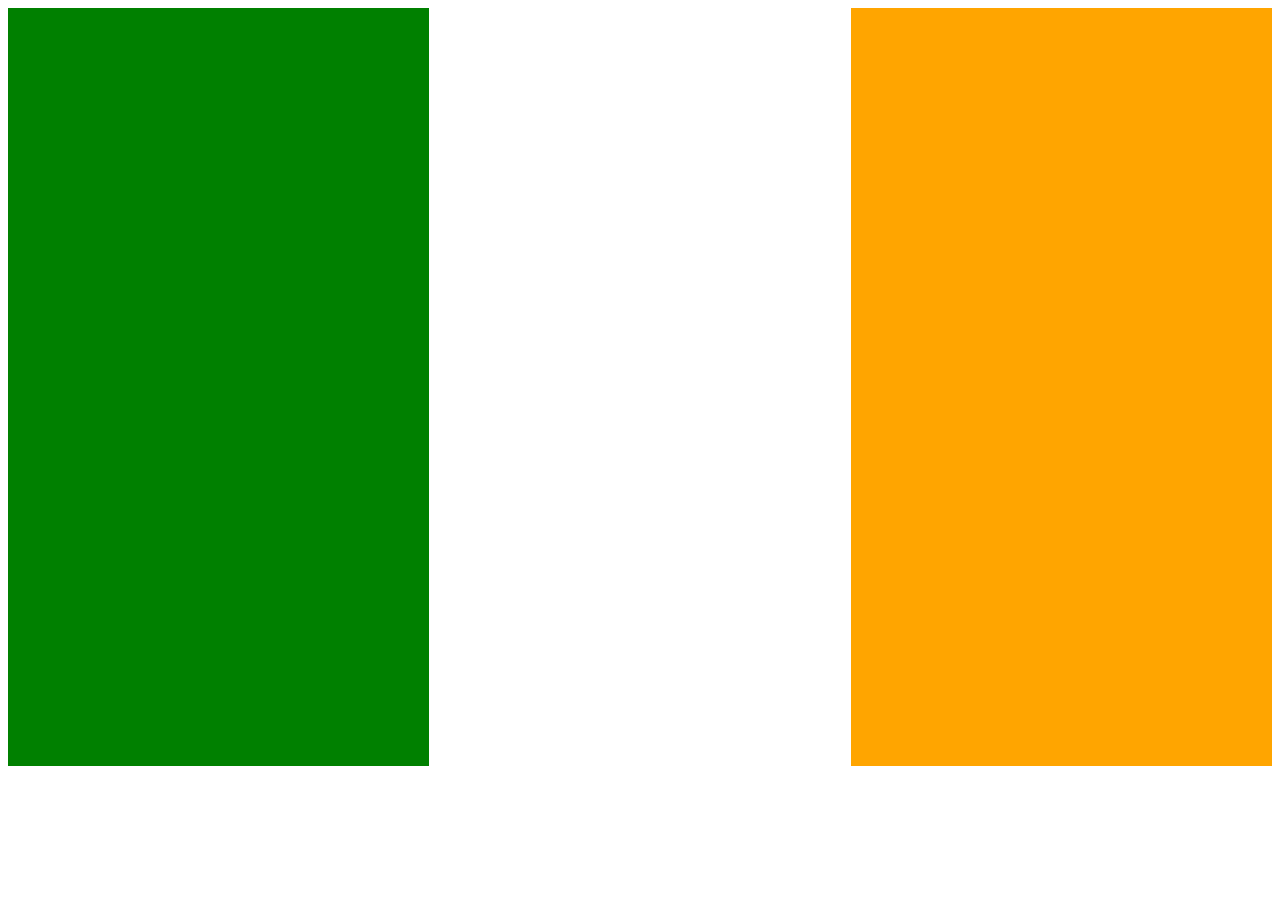
<file: media_queries/index.html>
<!DOCTYPE html>
<html lang="en">
<head>
    <meta charset="UTF-8">
    <meta name="viewport" content="width=device-width, initial-scale=1.0">
    <title>Media Queries</title>
    <link rel="stylesheet" href="mediaqchal.css">
</head>
<body>
    <div class="left"></div>
    <div class="middle"></div>
    <div class="right"></div>
</body>
</html>
</file>
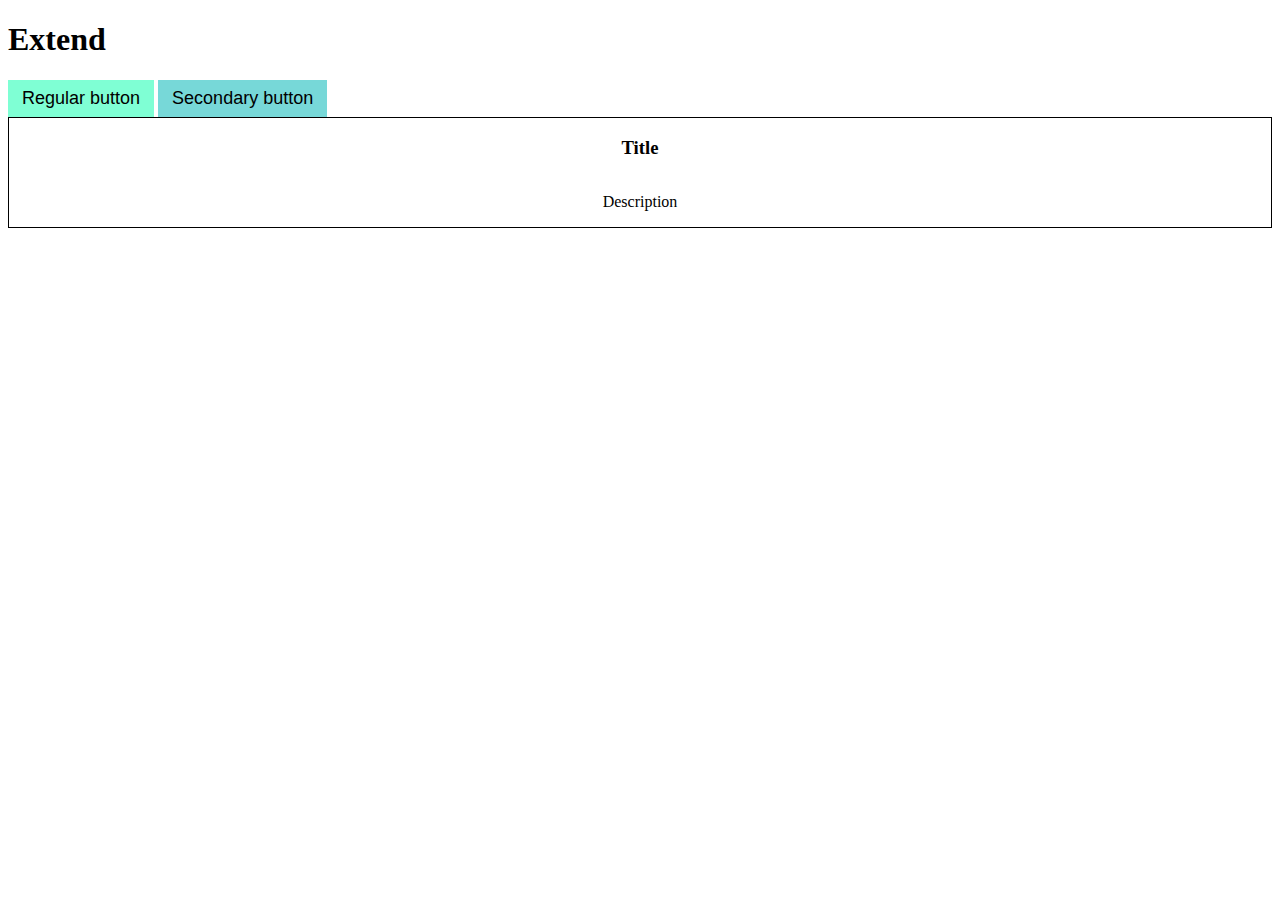
<file: intro_to_scss/extend/index.html>
<!DOCTYPE html>
<html lang="en">
<head>
    <meta charset="UTF-8">
    <meta name="viewport" content="width=device-width, initial-scale=1.0">
    <title>Document</title>
    <link rel="stylesheet" href="./styles.css">
</head>
<body>
    <h1>Extend</h1>
    <button class="btn">Regular button</button>
    <button class="btn-secondary">Secondary button</button>

    <div class="card">
        <h3>Title</h3>
        <p>Description</p>
    </div>
</body>
</html>
</file>
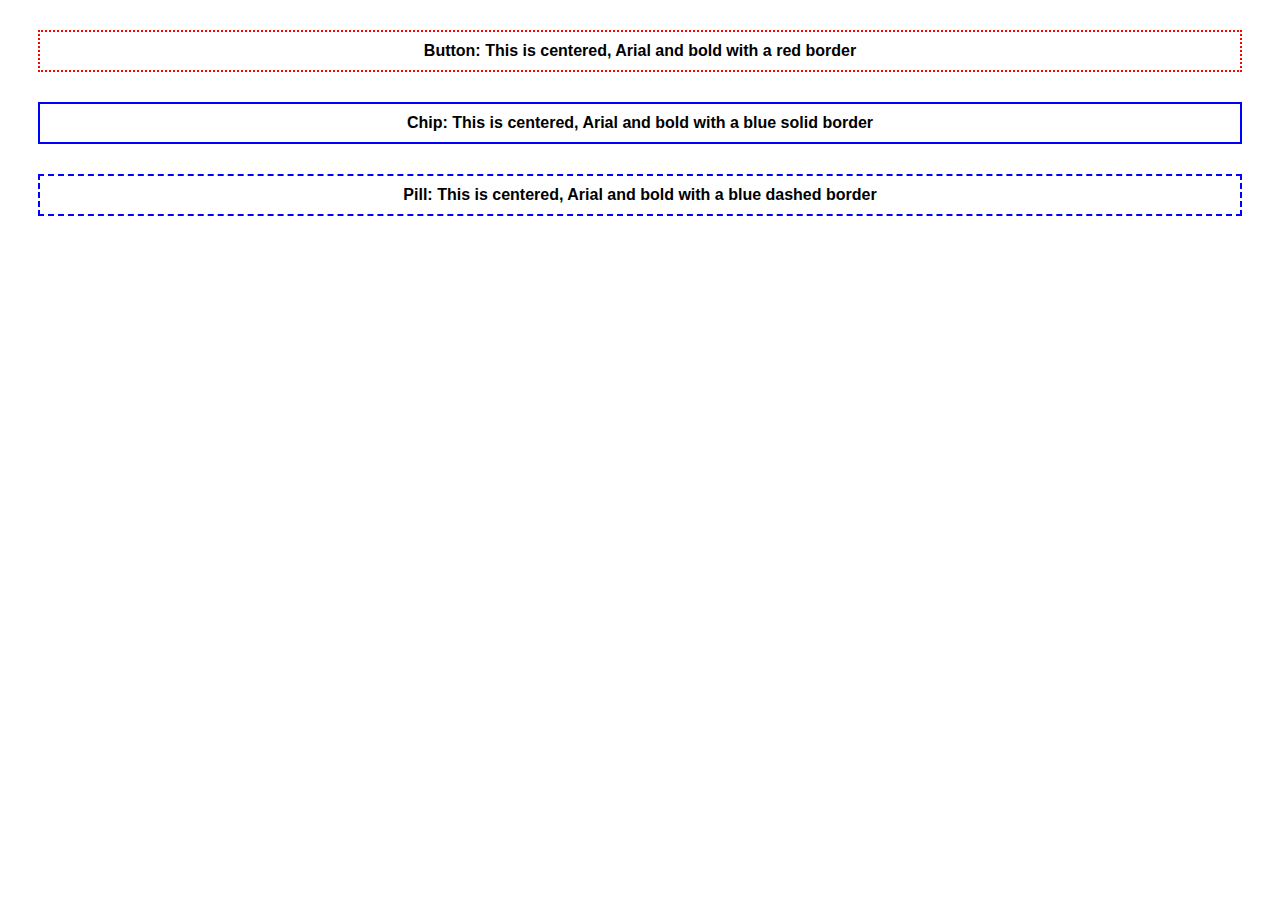
<file: intro_to_scss/mixins/index.html>
<!DOCTYPE html>
<html lang="en">
<head>
    <meta charset="UTF-8">
    <meta name="viewport" content="width=device-width, initial-scale=1.0">
    <title>Document</title>
    <link rel="stylesheet" href="styles.css">
</head>
<body>
    <p class="button">Button: This is centered, Arial and bold with a red border</p>

    <p class="chip">Chip: This is centered, Arial and bold with a blue solid border</p>

    <p class="pill">Pill: This is centered, Arial and bold with a blue dashed border</p>
</body>
</html>
</file>
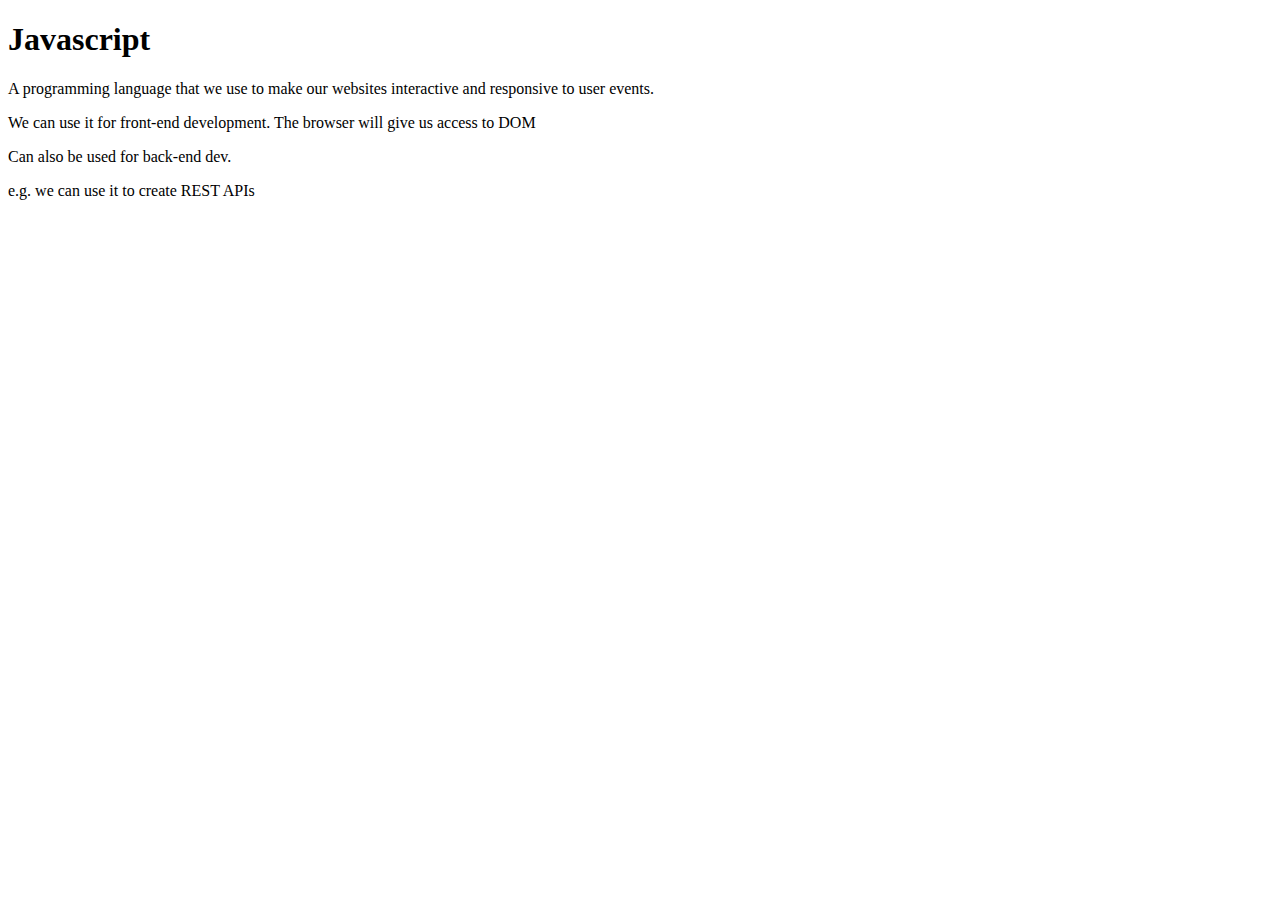
<file: js/intro/index.html>
<!DOCTYPE html>
<html lang="en">
<head>
    <meta charset="UTF-8">
    <meta name="viewport" content="width=device-width, initial-scale=1.0">
    <title>JS Intro</title>
    <script defer src="./script2.js"></script>
</head>
<body>
    <h1>Javascript</h1>
    <p>
        A programming language that we use to make our websites interactive and responsive to user events.
    </p>
    <p>We can use it for front-end development. The browser will give us access to DOM</p>

    <p>Can also be used for back-end dev.</p>
    <p>e.g. we can use it to create REST APIs</p>
</body>
</html>
</file>
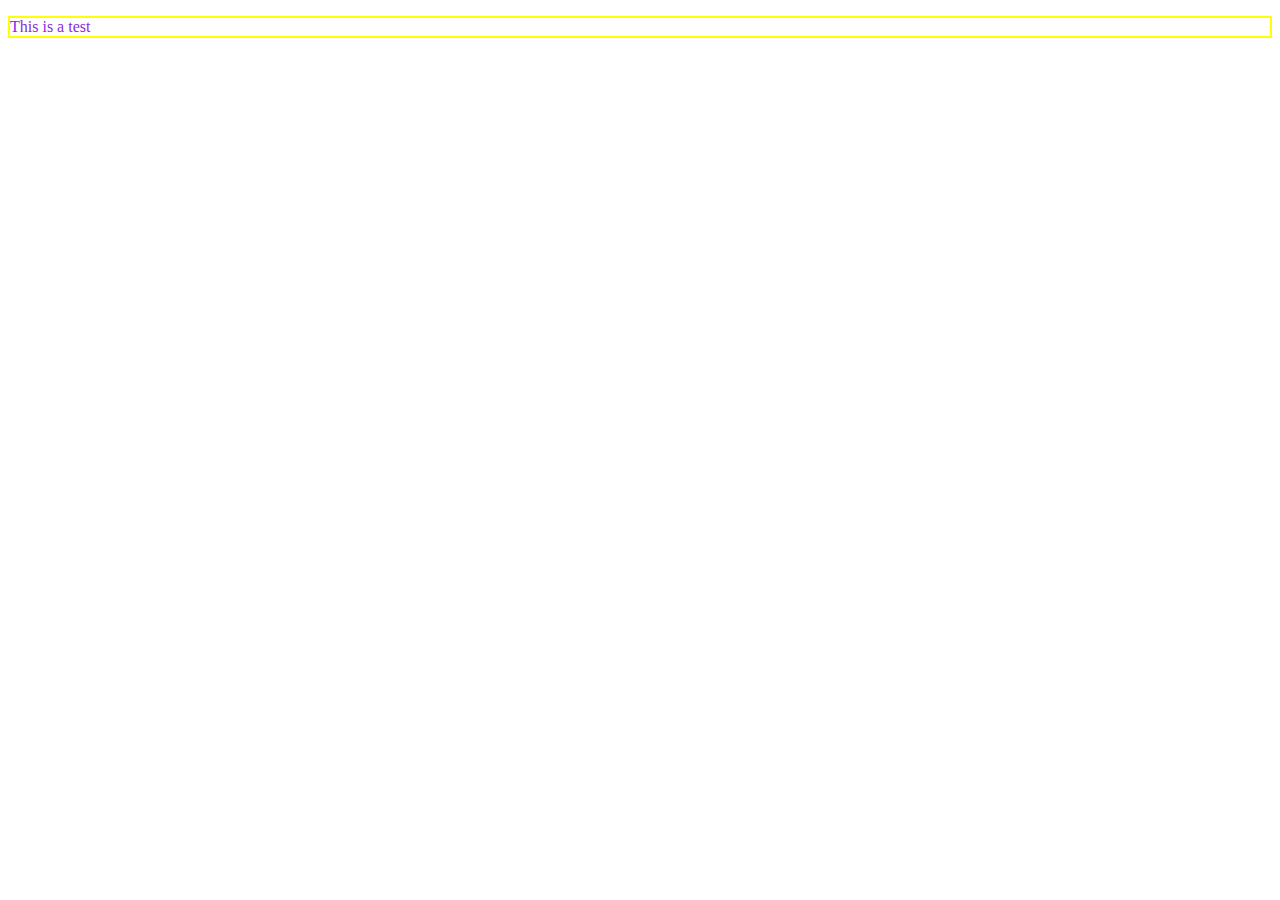
<file: about-me.html>
<!DOCTYPE html>
<html lang="en">
<head>
    <meta charset="UTF-8">
    <meta name="viewport" content="width=device-width, initial-scale=1.0">
    <title>Document</title>
    <link rel="stylesheet" href="./style.css">
</head>
<body>
    <p>
        This is a test
    </p>
</body>
</html>
</file>
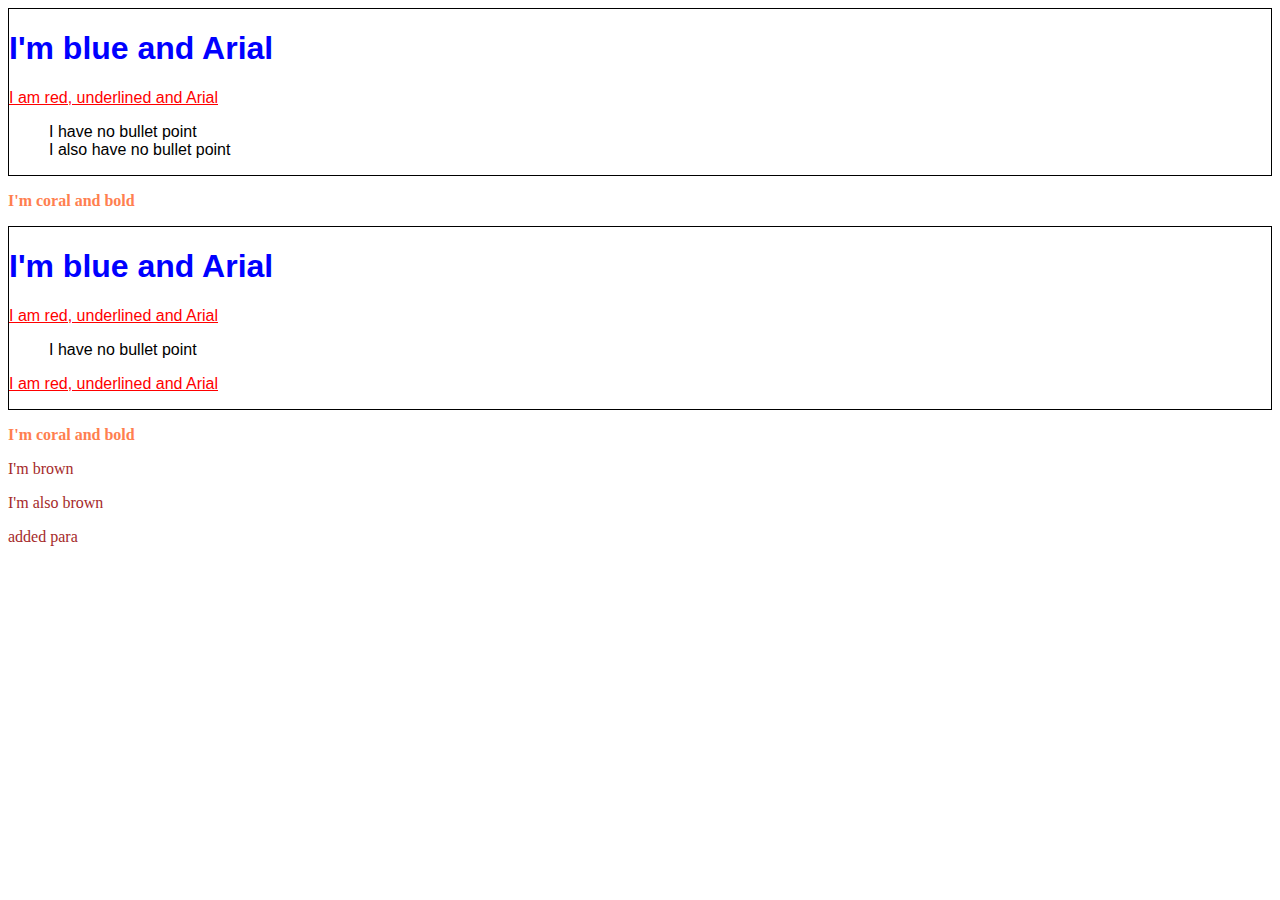
<file: challenge-1.html>
<!DOCTYPE html>
<html lang="en">
<head>
    <meta charset="UTF-8">
    <meta name="viewport" content="width=device-width, initial-scale=1.0">
    <link rel="stylesheet" href="./styles.css">
    <title>CSS Specificity Challenge</title>
</head>
<body>
    <div>
        <h1>I'm blue and Arial</h1>
        <p>I am red, underlined and Arial</p>
        <ul>
            <li>I have no bullet point</li>
            <li>I also have no bullet point</li>
        </ul>
    </div>

    <p>I'm coral and bold</p>

    <div>
        <h1>I'm blue and Arial</h1>
        <p>I am red, underlined and Arial</p>
        <ul>
            <li>I have no bullet point</li>
        </ul>
        <p>I am red, underlined and Arial</p>
    </div>
    <p>I'm coral and bold</p>
    <p>I'm brown</p>
    <p>I'm also brown</p>
    
    <p>added para</p>
</body>
</html>
</file>
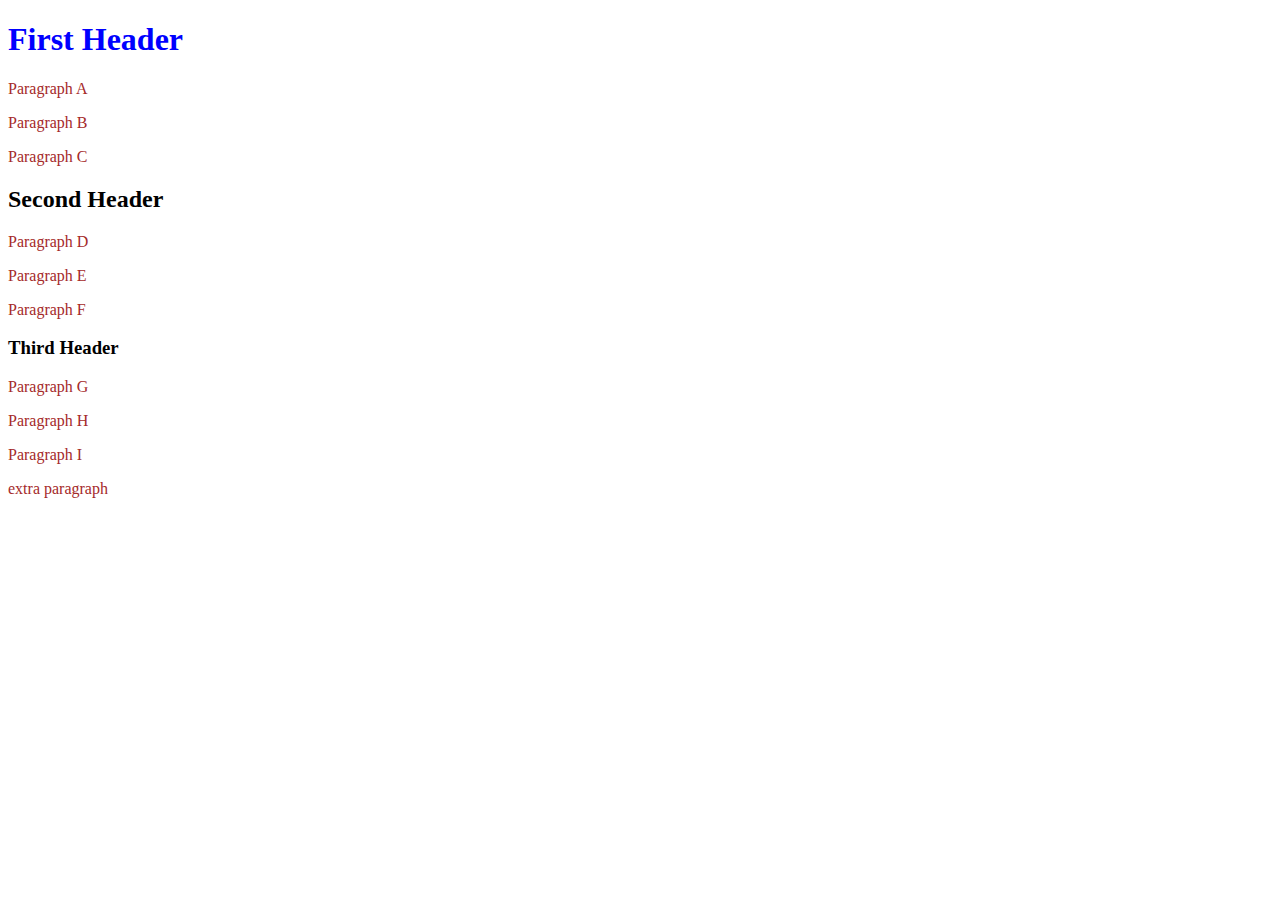
<file: challenge_2.html>
<!DOCTYPE html>
<html lang="en">
<head>
    <meta charset="UTF-8">
    <meta name="viewport" content="width=device-width, initial-scale=1.0">
    <title>Challenge 2</title>
    <link rel="stylesheet" href="./styles.css">
</head>
<body>
    <h1>First Header</h1>
    <p>Paragraph A</p>
    <p>Paragraph B</p>
    <p>Paragraph C</p>

    <h2>Second Header</h2>
    <p>Paragraph D</p>
    <p>Paragraph E</p>
    <p>Paragraph F</p>

    <h3>Third Header</h3>
    <p>Paragraph G</p>
    <p>Paragraph H</p>
    <p>Paragraph I</p>

    <p>extra paragraph</p>

</body>
</html>
</file>
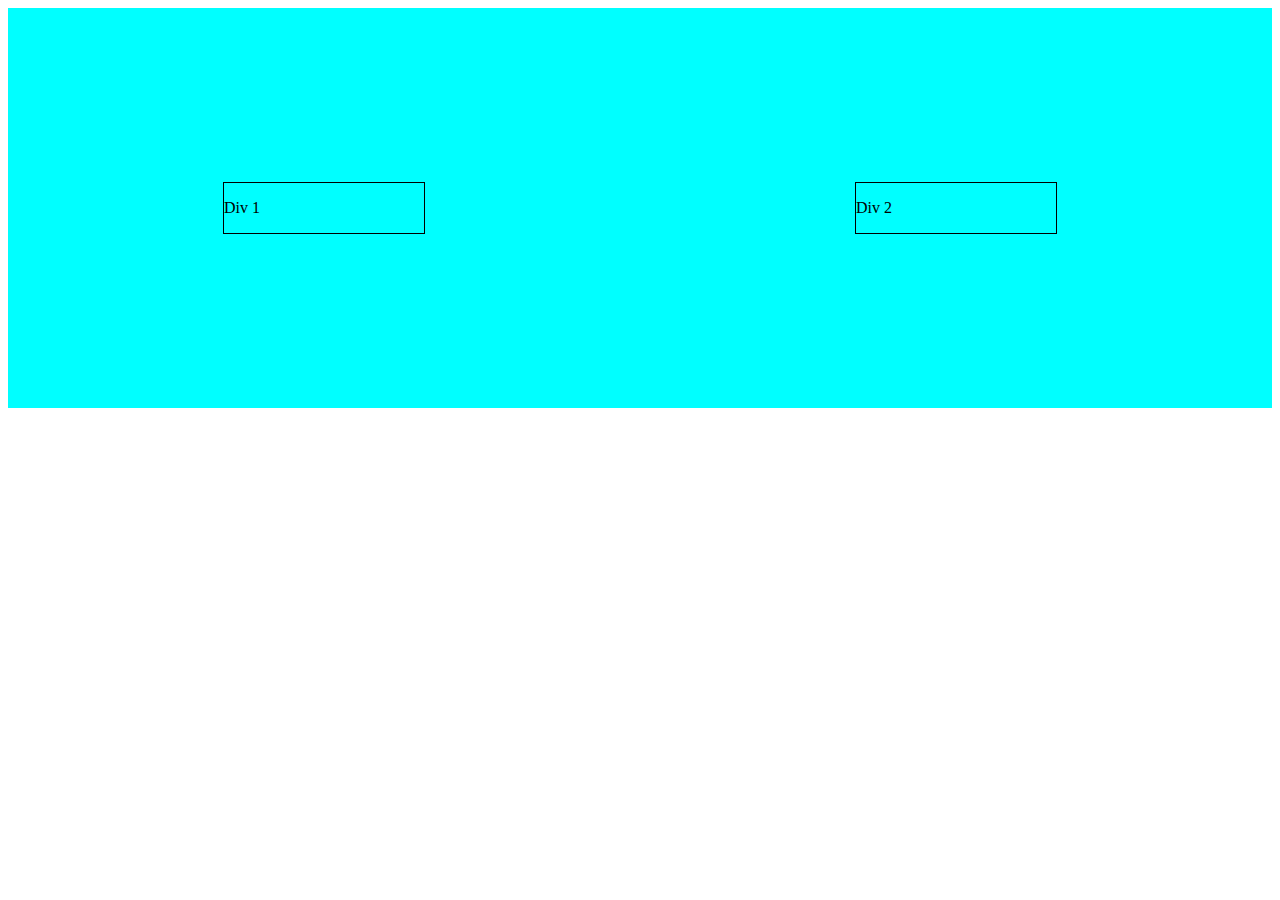
<file: flexbox.html>
<!DOCTYPE html>
<html lang="en">
<head>
    <meta charset="UTF-8">
    <meta name="viewport" content="width=device-width, initial-scale=1.0">
    <title>Flexbox</title>
    <link rel="stylesheet" href="./flexbox.css">
</head>
<body>
    <section class="section-1">
        <div class="p-container">
            <p>Div 1</p>
        </div>
        <div class="p-container">
            <p>Div 2</p>
        </div>
    </section>
</body>
</html>
</file>
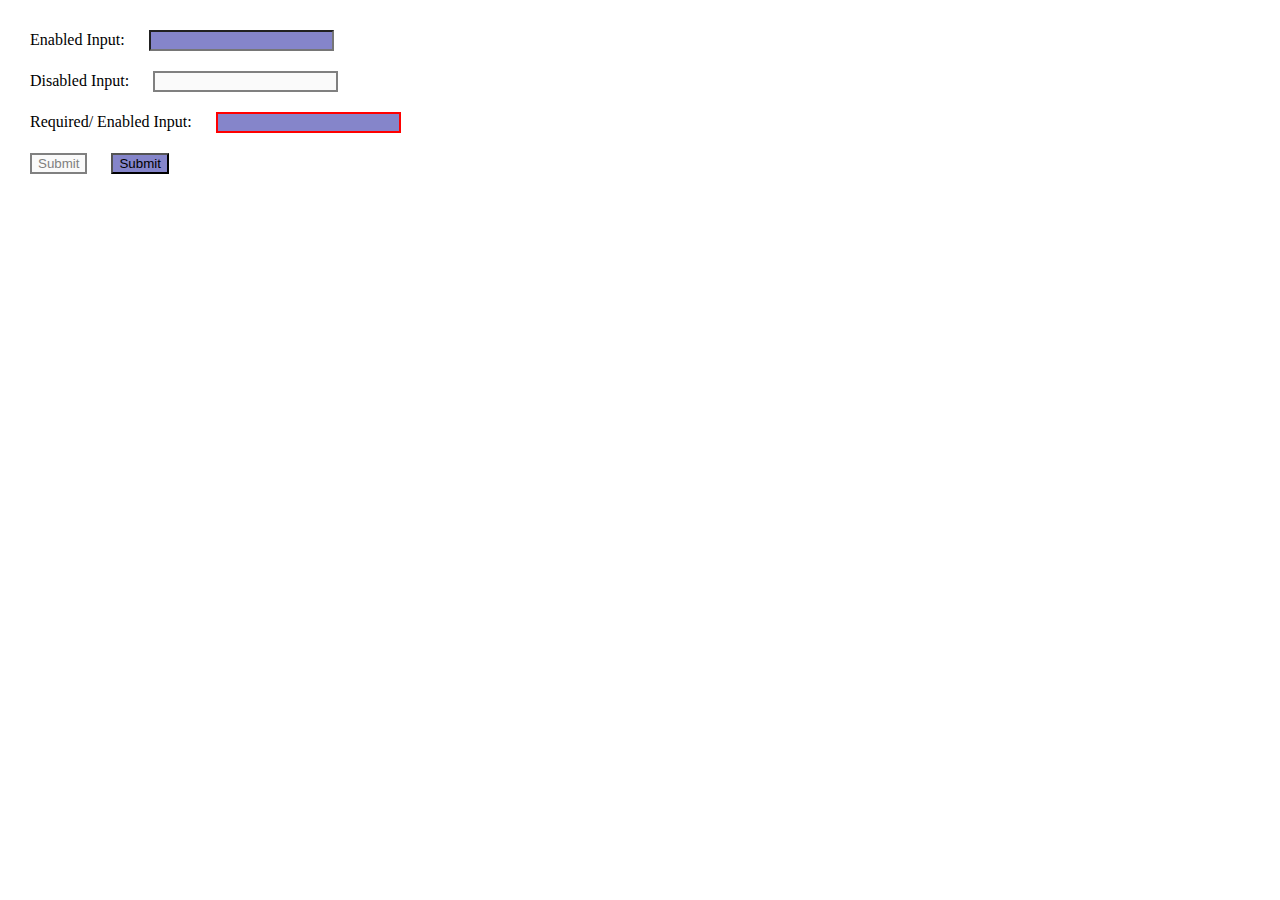
<file: pseudo-classes.html>
<!DOCTYPE html>
<html lang="en">
<head>
    <meta charset="UTF-8">
    <meta name="viewport" content="width=device-width, initial-scale=1.0">
    <title>Psuedo Classes</title>
    <link rel="stylesheet" href="./p-classes.css">
</head>
<body>
    <label for="enabled">Enabled Input:</label>
    <input type="text" name="enabled" id="enabled">
    <br>

    <label for="disabled">Disabled Input:</label>
    <input type="text" name="disabled" id="disabled" disabled>
    <br>

    <label for="required">Required/ Enabled Input:</label>
    <input type="text" name="required" id="required" required>
    <br>

    <input type="submit" id="disabledSubmit" disabled>

    <input type="submit" id="enabledSubmit">
</body>
</html>
</file>
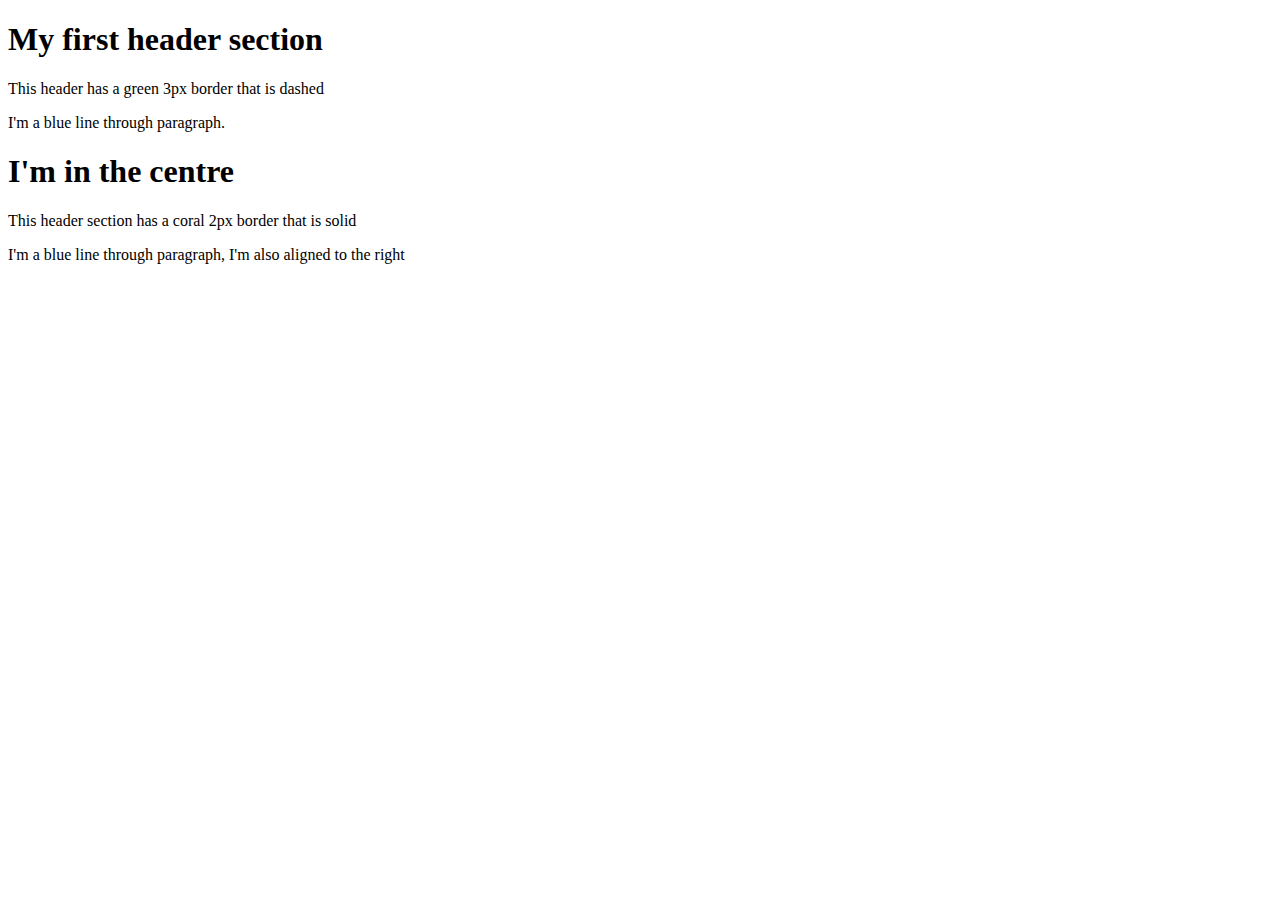
<file: bem/bem_challenge.html>
<!DOCTYPE html>
<html lang="en">
<head>
    <meta charset="UTF-8">
    <meta name="viewport" content="width=device-width, initial-scale=1.0">
    <title>BEM Challenge</title>
    <link rel="stylesheet" href="./bem_challenge.css">
</head>
<body>
    <main class="main_text--arial">
        <div class="topsec_border--dash">
            <h1>My first header section</h1>
            <p>This header has a green 3px border that is dashed</p>
            <p class="para_desc--bluestr">I'm a blue line through paragraph.</p>
        </div>

        <div class="botsec_border--solid">
            <h1 class="header_title--center">I'm in the centre</h1>

            <p>This header section has a coral 2px border that is solid</p>
            
            <p class="para_desc--bluestr para_desc--ralign">I'm a blue line through paragraph, I'm also aligned to the right</p>
        </div>
    </main>
</body>
</html>
</file>
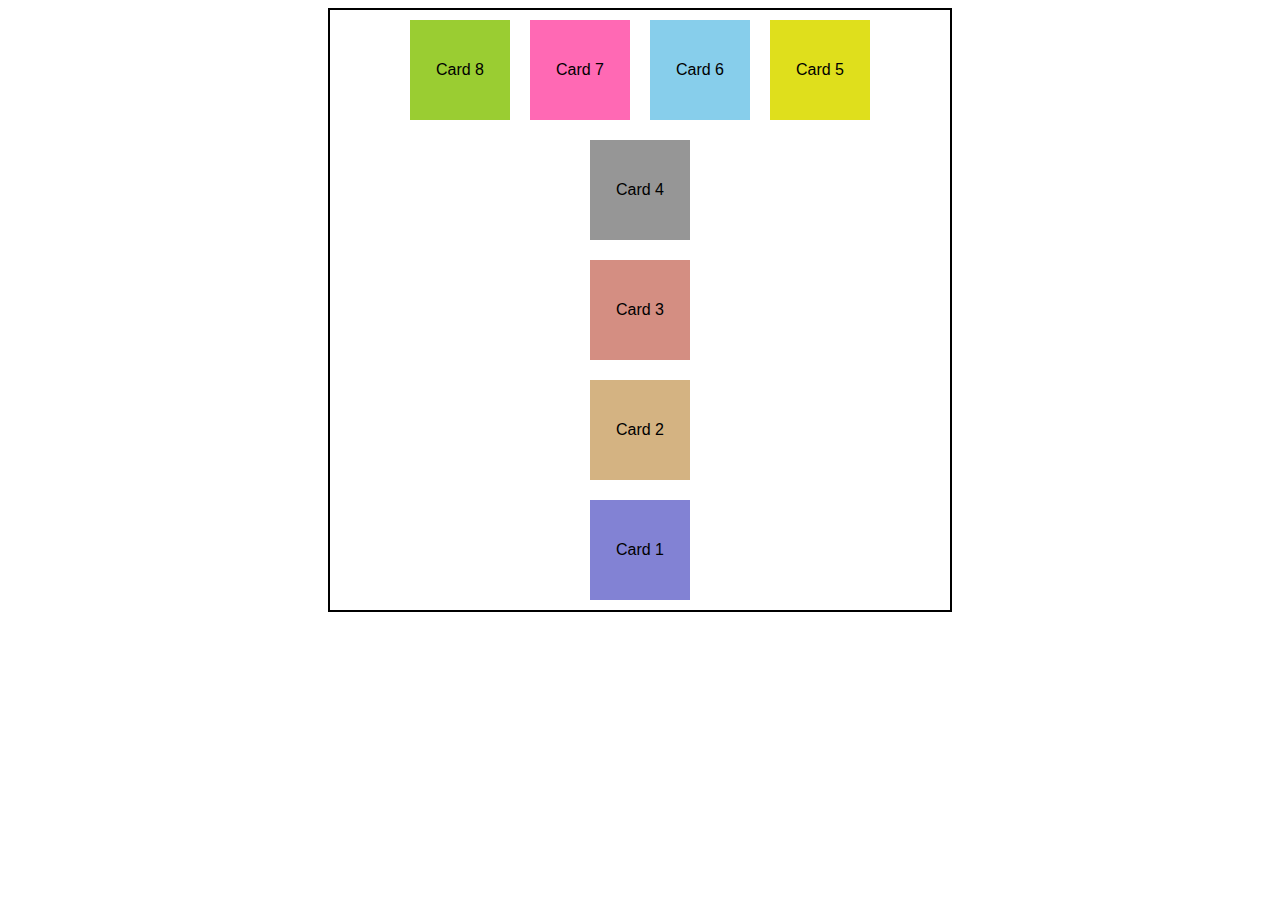
<file: challenge/flex_chal_2.html>
<!DOCTYPE html>
<html lang="en">
<head>
    <meta charset="UTF-8">
    <meta name="viewport" content="width=device-width, initial-scale=1.0">
    <title>Flexbox Challenge 2</title>
    <link rel="stylesheet" href="./flex_chal_2.css">
</head>
<body>
    <main>
        <section class="vertical">
            <div class="card1">
                <p>Card 1</p>
            </div>
            <div class="card2">
                <p>Card 2</p>
            </div>
            <div class="card3">
                <p>Card 3</p>
            </div>
            <div class="card4">
                <p>Card 4</p>
            </div>
        </section>

        <section class="horizontal">
            <div class="card5">
                <p>Card 5</p>
            </div>
            <div class="card6">
                <p>Card 6</p>
            </div>
            <div class="card7">
                <p>Card 7</p>
            </div>
            <div class="card8">
                <p>Card 8</p>
            </div>
        </section>
    </main>
</body>
</html>
</file>
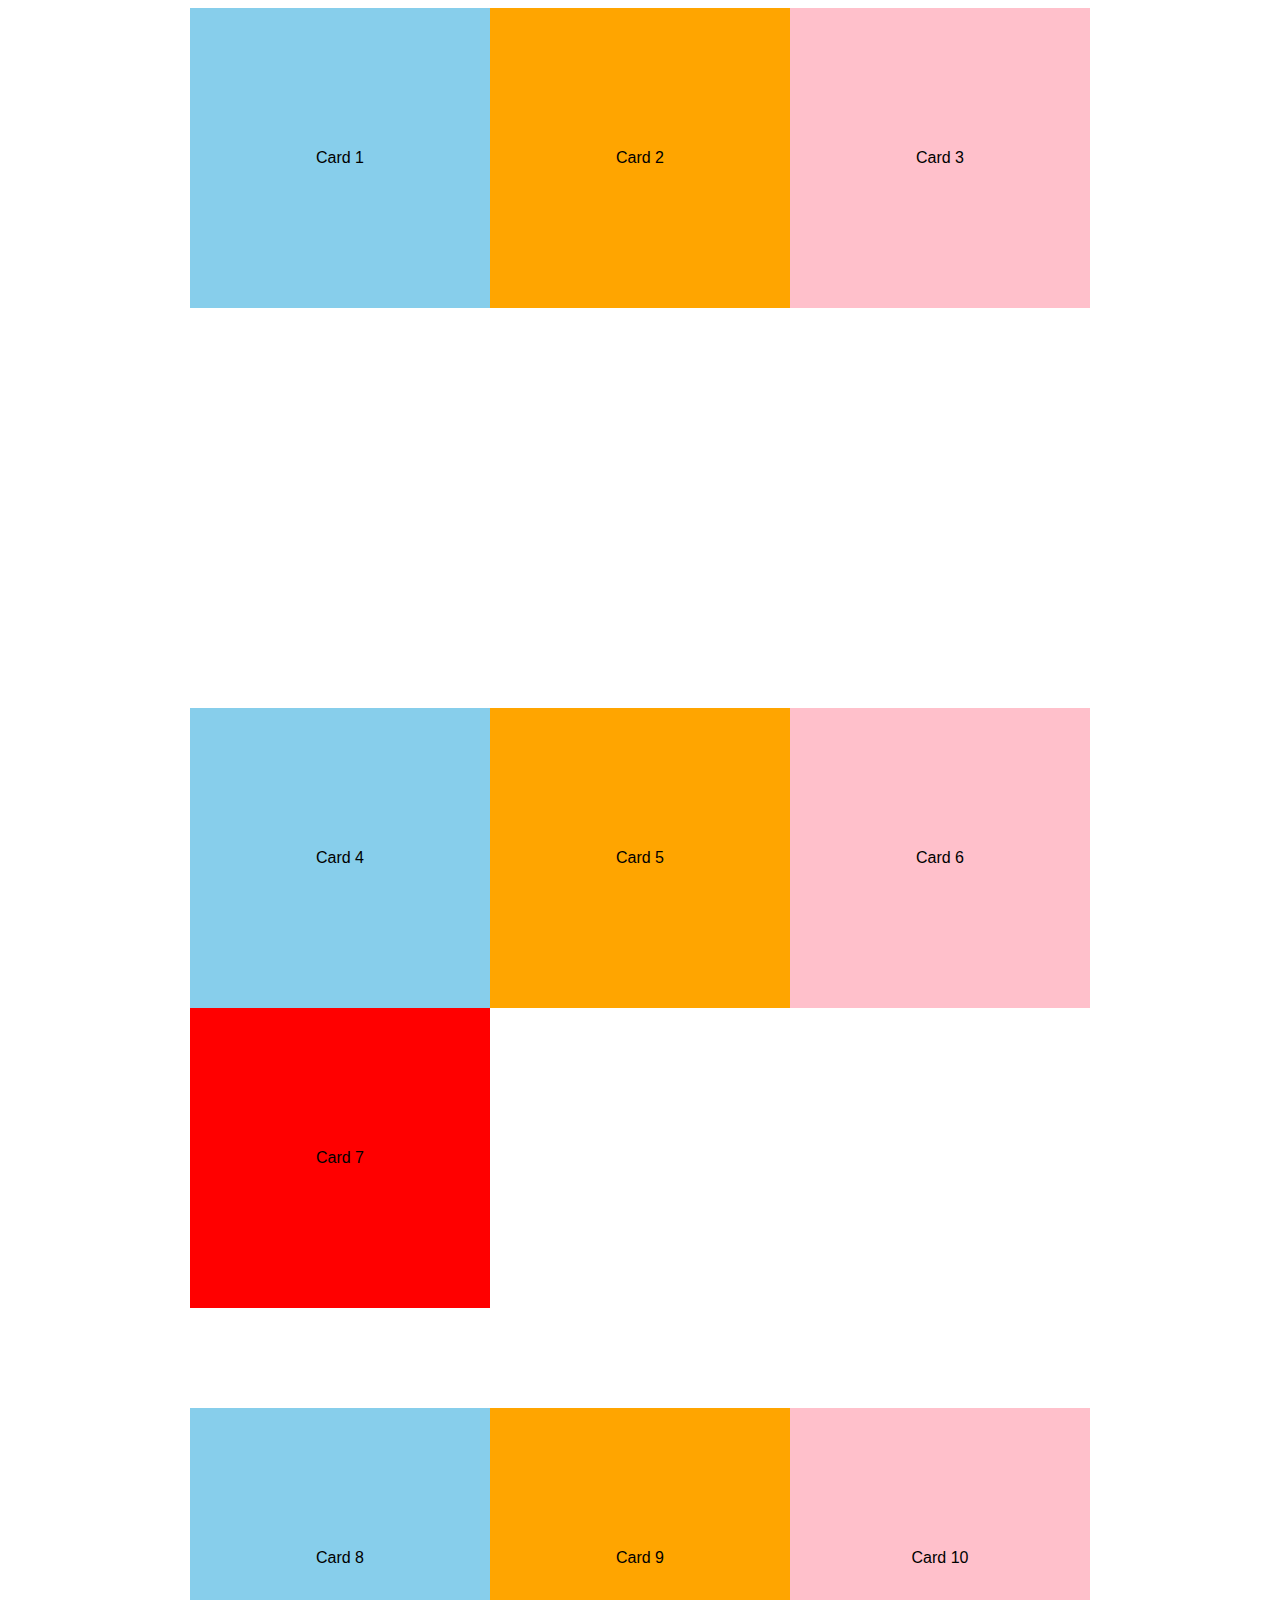
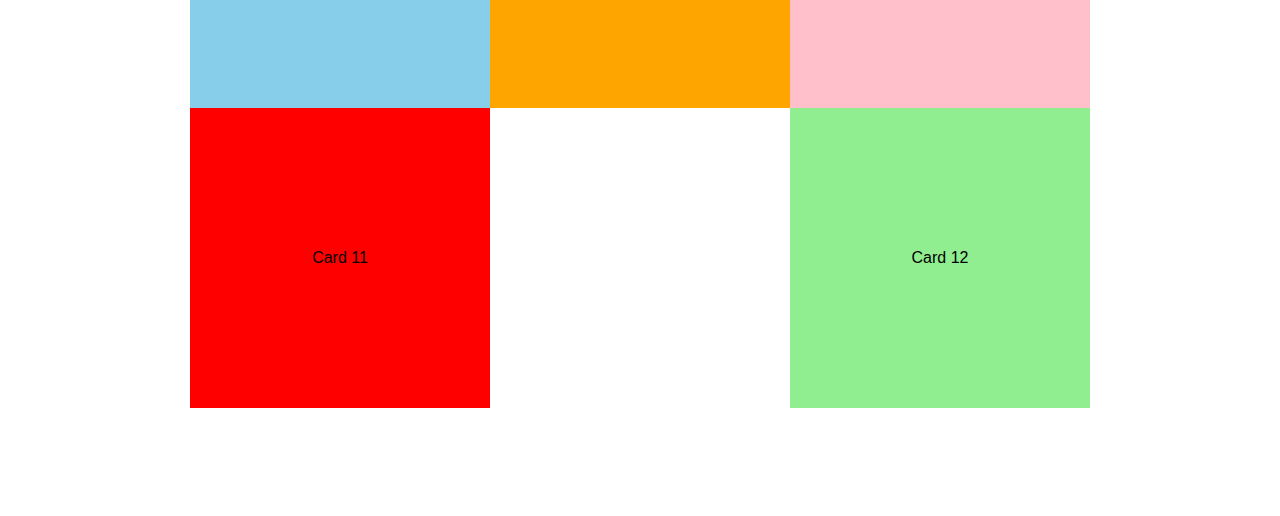
<file: challenge/flexbox_1.html>
<!DOCTYPE html>
<html lang="en">
<head>
    <meta charset="UTF-8">
    <meta name="viewport" content="width=device-width, initial-scale=1.0">
    <title>Flexbox Challenge</title>
    <link rel="stylesheet" href="./flexbox_1.css">
</head>
<body>
    <section>
        <div class="background-skyblue">
            <p>Card 1</p>
        </div>
        <div class="background-orange">
            <p>Card 2</p>
        </div>
        <div class="background-pink">
            <p>Card 3</p>
        </div>
    </section>
    
    <section>
        <div class="background-skyblue">
            <p>Card 4</p>
        </div>
        <div class="background-orange">
            <p>Card 5</p>
        </div>
        <div class="background-pink">
            <p>Card 6</p>
        </div>
        <div class="background-red">
            <p>Card 7</p>
        </div>
    </section>
    
    <section>
        <div class="background-skyblue">
            <p>Card 8</p>
        </div>
        <div class="background-orange">
            <p>Card 9</p>
        </div>
        <div class="background-pink">
            <p>Card 10</p>
        </div>
        <div class="background-red">
            <p>Card 11</p>
        </div>
        <div class="background-lightgreen">
            <p>Card 12</p>
        </div>
    </section>

</body>
</html>
</file>
<file: media_queries/mediaqchal.css>
@media screen and (max-width: 600px) {
  body {
    display: flex;
    flex-direction: column;
    justify-content: center;
    height: 60vh;
  }
  body div {
    width: 90%;
    height: 33%;
  }
  .left {
    background-color: black;
  }
  .middle {
    background-color: red;
  }
  .right {
    background-color: yellow;
  }
}
@media screen and (min-width: 601px) and (max-width: 900px) {
  body {
    display: flex;
    flex-direction: row;
    justify-content: center;
  }
  body div {
    width: 90%;
    padding-top: 60%;
  }
  .left {
    background-color: black;
  }
  .middle {
    background-color: yellow;
  }
  .right {
    background-color: red;
  }
}
@media screen and (min-width: 901px) {
  body {
    display: flex;
    flex-direction: row;
    justify-content: center;
  }
  body div {
    width: 90%;
    padding-top: 60%;
  }
  .left {
    background-color: green;
  }
  .middle {
    background-color: white;
  }
  .right {
    background-color: orange;
  }
}
</file>
<file: intro_to_scss/extend/styles.css>
.card {
  display: flex;
  justify-content: center;
  align-items: center;
  flex-direction: column;
}

.btn, .btn-secondary {
  background-color: aquamarine;
  border: 2px solid aquamarine;
  padding: 6px 12px;
  font-size: 18px;
}

.btn-secondary {
  background-color: rgb(119, 216, 216);
  border-color: rgb(119, 216, 216);
}

.card {
  border: 1px solid black;
}
</file>
<file: intro_to_scss/mixins/styles.css>
.button {
  font-family: Arial, Helvetica, sans-serif;
  font-weight: bold;
  text-align: center;
  margin: 30px;
  border: 2px dotted red;
  padding: 10px;
}

.chip {
  font-family: Arial, Helvetica, sans-serif;
  font-weight: bold;
  text-align: center;
  margin: 30px;
  border: 2px solid blue;
  padding: 10px;
}

.pill {
  font-family: Arial, Helvetica, sans-serif;
  font-weight: bold;
  text-align: center;
  margin: 30px;
  border: 2px dashed blue;
  padding: 10px;
}
</file>
<file: style.css>
p {
    color: blueviolet;
    border: 2px solid yellow;
}
</file>
<file: styles.css>
div {
    border: 1px solid black;
    font-family: Arial, Helvetica, sans-serif;
}

h1 {
    color: blue;
}

p {
    color: brown;
}

div + p {
    color: coral;
    font-weight: bold;
}

ul {
    list-style: none;
}

div p {
    color: red;
    text-decoration: underline;
}
</file>
<file: flexbox.css>
/* * {
    margin: 0;
} */

div {
    border: 1px solid black;
    width: 200px;
}

.section-1 {
    display: flex;
    background-color: aqua;
    height: 400px;
    align-items: center;
    justify-content:space-around;
    flex-wrap: wrap;
}
</file>
<file: p-classes.css>
*:required {
    border: 2px solid red;
}

input:disabled {
    color: gray;
    border: 2px solid gray;
}

input:enabled {
    background-color: rgb(133, 133, 202);
}

* {
    margin: 10px;
}
</file>
<file: bem/bem_challenge.css>
.topsec__border--dash {
    border: 3px dashed green;
}

.botsec__border--solid {
    border: 2px solid coral;
}

.main__text--arial {
    font-family: Arial, Helvetica, sans-serif;
}

.para__desc--bluestr {
    text-decoration: line-through;
    color: blue;
}

.header__title--center {
    text-align: center;
}

.para__desc--ralign {
    text-align: right;
}
</file>
<file: challenge/flex_chal_2.css>
body {
    display: flex;
    justify-content: center;
}

main {
    display: flex;
    align-items: center;
    width: 600px;
    flex-direction: column-reverse;
    gap: 20px;
    border: 2px solid black;
    padding: 10px;
}

div {
    display: flex;
    width: 100px;
    height: 100px;
    font-family: Arial, Helvetica, sans-serif;
    align-items: center;
    justify-content: center;
}

section {
    display: flex;
    align-items: center;
    gap: 20px;
}

.vertical {
    flex-direction: column-reverse;
}

.horizontal {
    flex-direction: row-reverse;
}

.card1 {
    background-color: rgb(130, 130, 212);
}

.card2 {
    background-color: rgb(212, 179, 130);
}

.card3 {
    background-color: rgb(212, 142, 130);
}

.card4 {
    background-color: rgb(150, 150, 150);
}

.card5 {
    background-color: rgb(223, 223, 28);
}

.card6 {
    background-color: skyblue;
}

.card7 {
    background-color: hotpink;
}

.card8 {
    background-color: yellowgreen;
}
</file>
<file: challenge/flexbox_1.css>
body {
    display: flex;
    justify-content: center;
    flex-wrap: wrap;
}

section {
    display: flex;
    width: 900px;
    height: 300px;
    flex-wrap: wrap;
    justify-content: space-between;
    margin-bottom: 400px;
}

div {
    display: flex;
    height: 300px;
    width: 300px;
    align-items: center;
    justify-content: center;
    font-family: Arial, Helvetica, sans-serif;
}

.background-skyblue {
    background-color: skyblue;
}

.background-orange {
    background-color: orange;
}

.background-pink {
    background-color: pink;
}

.background-red {
    background-color: red;
}
.background-lightgreen {
    background-color: lightgreen;
}
</file>
